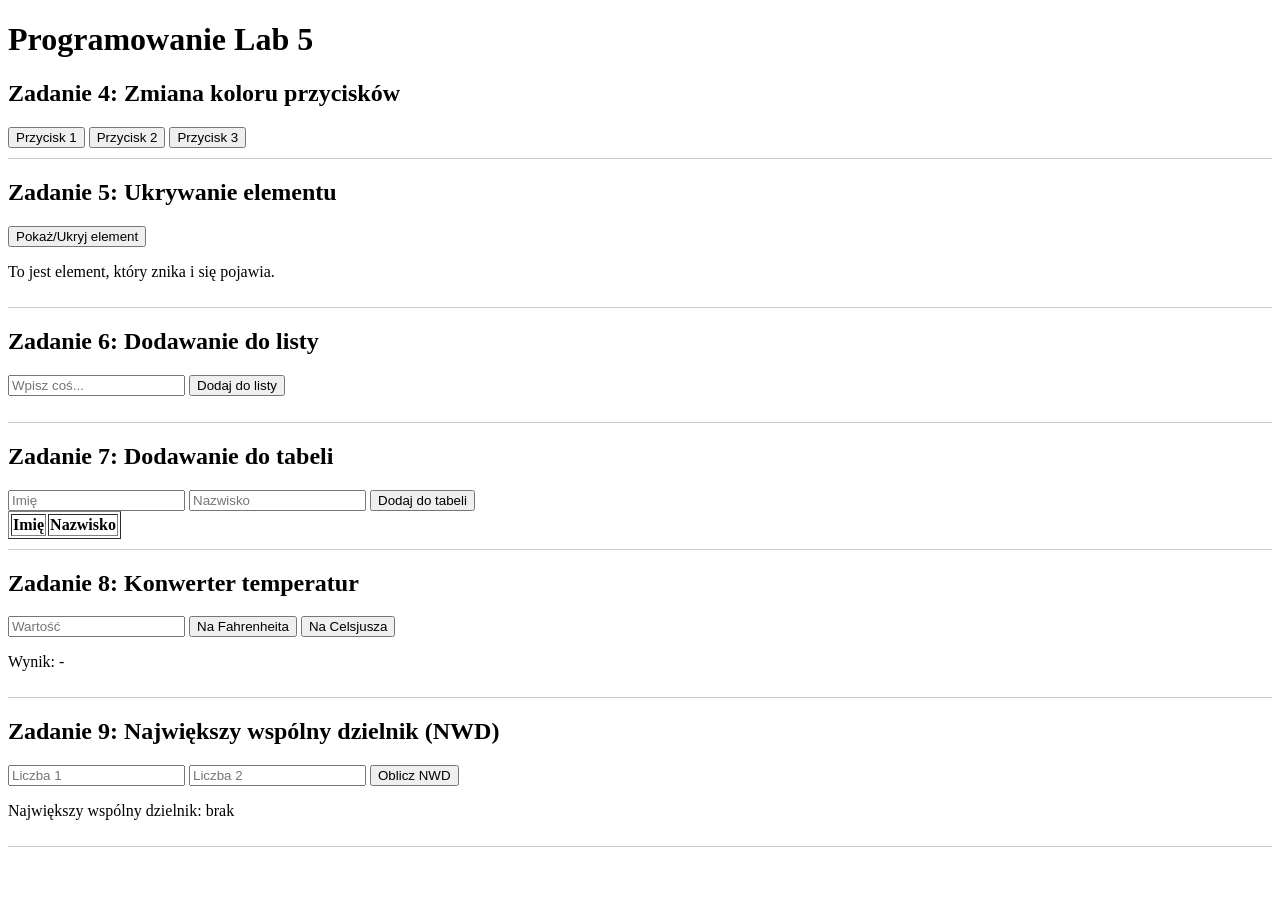
<file: lab5/index.html>
<!DOCTYPE html>
<html lang="pl">
<head>
    <meta charset="UTF-8">
    <title>Lab 5 - Funkcje JS</title>
    <style>
        .aktywny-przycisk { background-color: lightgreen; }
        .ukryty { display: none; }
        section { margin-bottom: 20px; border-bottom: 1px solid #ccc; padding-bottom: 10px; }
    </style>
</head>
<body>
    <h1>Programowanie Lab 5</h1>

    <section>
        <h2>Zadanie 4: Zmiana koloru przycisków</h2>
        <button class="kolor-btn">Przycisk 1</button>
        <button class="kolor-btn">Przycisk 2</button>
        <button class="kolor-btn">Przycisk 3</button>
    </section>

    <section>
        <h2>Zadanie 5: Ukrywanie elementu</h2>
        <button id="toggle-btn">Pokaż/Ukryj element</button>
        <p id="element-do-ukrycia">To jest element, który znika i się pojawia.</p>
    </section>

    <section>
        <h2>Zadanie 6: Dodawanie do listy</h2>
        <input type="text" id="wartosc-listy" placeholder="Wpisz coś...">
        <button id="dodaj-do-listy-btn">Dodaj do listy</button>
        <ul id="moja-lista"></ul>
    </section>

    <section>
        <h2>Zadanie 7: Dodawanie do tabeli</h2>
        <input type="text" id="imie" placeholder="Imię">
        <input type="text" id="nazwisko" placeholder="Nazwisko">
        <button id="dodaj-do-tabeli-btn">Dodaj do tabeli</button>
        <table id="moja-tabela" border="1">
            <tr><th>Imię</th><th>Nazwisko</th></tr>
        </table>
    </section>

    <section>
        <h2>Zadanie 8: Konwerter temperatur</h2>
        <input type="number" id="temp-input" placeholder="Wartość">
        <button id="na-fahrenheit">Na Fahrenheita</button>
        <button id="na-celsjusz">Na Celsjusza</button>
        <p>Wynik: <span id="temp-wynik">-</span></p>
    </section>

    <section>
        <h2>Zadanie 9: Największy wspólny dzielnik (NWD)</h2>
        <input type="number" id="liczba1" placeholder="Liczba 1">
        <input type="number" id="liczba2" placeholder="Liczba 2">
        <button id="oblicz-nwd">Oblicz NWD</button>
        <p>Największy wspólny dzielnik: <span id="nwd-wynik">brak</span></p>
    </section>

    <script src="script.js"></script>
</body>
</html>
</file>
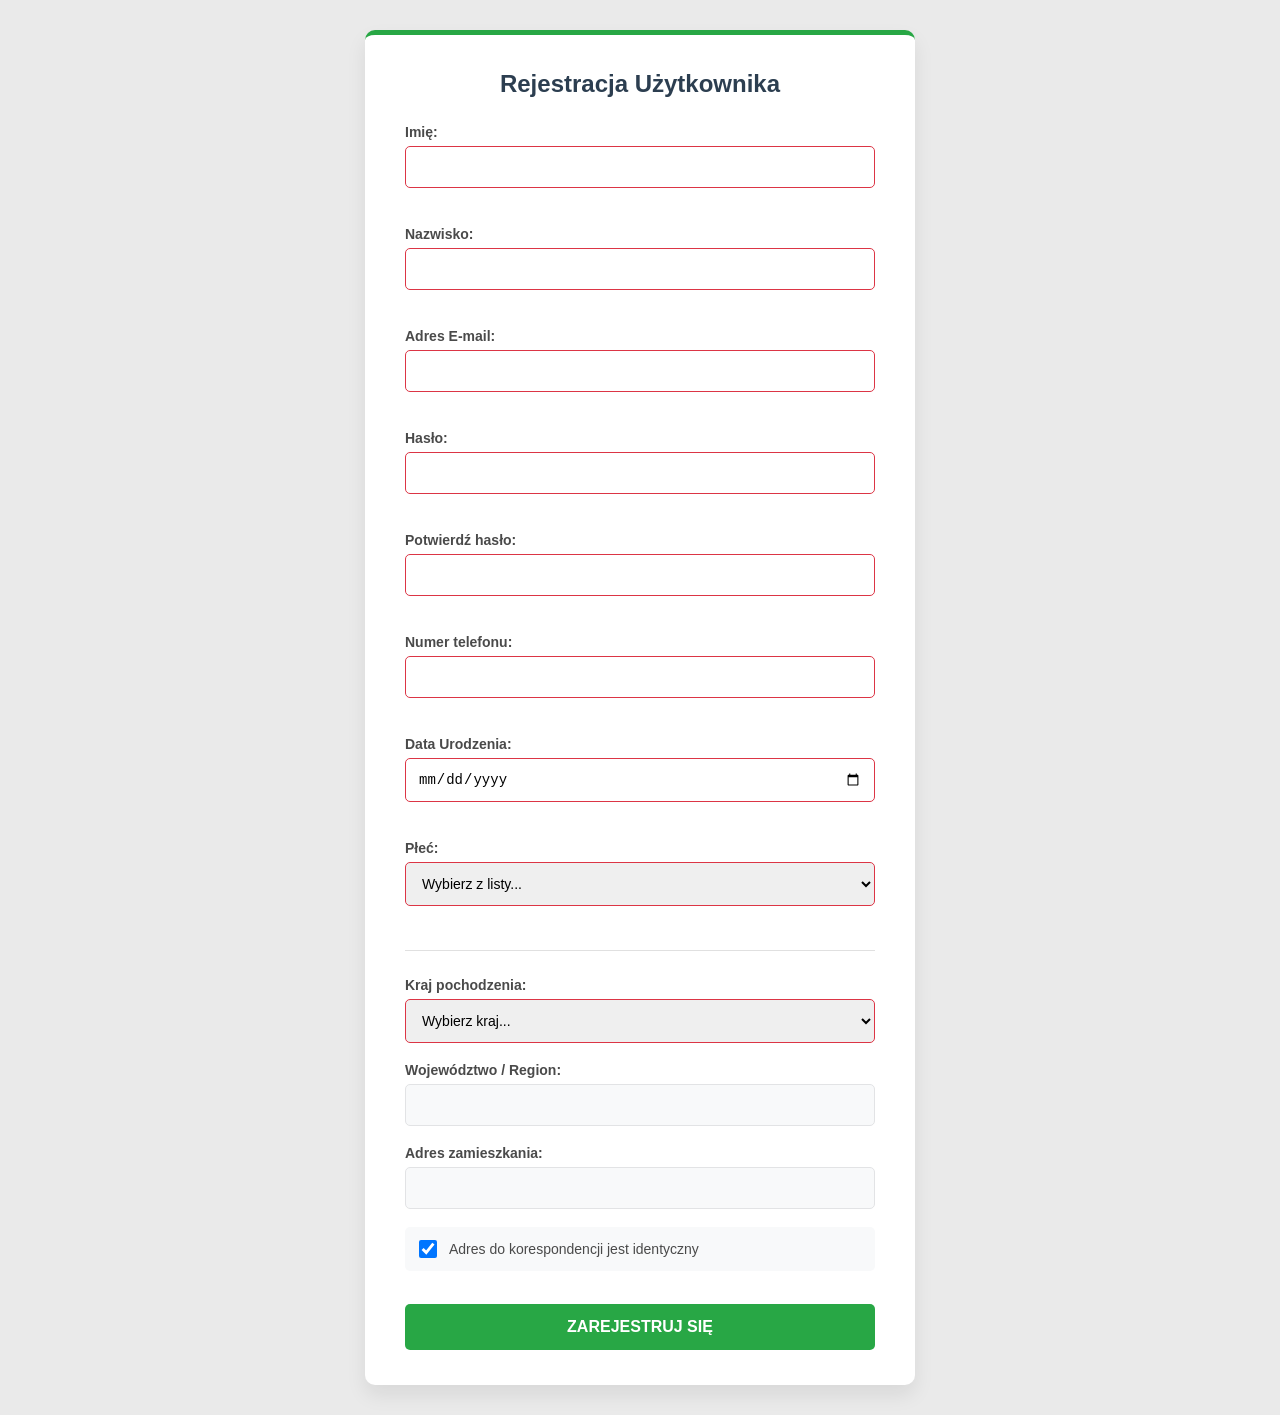
<file: lab8/index (3).html>
<!DOCTYPE html>
<html lang="pl">
<head>
    <meta charset="UTF-8">
    <title>Lab 8 - Timur Bohach (73005)</title>
    <link rel="stylesheet" href="style.css">
</head>
<body>
    <div class="main-form-wrapper">
        <h2>Rejestracja Użytkownika</h2>
        
        <form id="form-rejestracja" novalidate>
            
            <div class="input-row">
                <label for="pole-imie">Imię:</label>
                <input type="text" id="pole-imie" name="imie" required minlength="2">
                <div class="komunikat-bledu" id="blad-pole-imie"></div>
            </div>

            <div class="input-row">
                <label for="pole-nazwisko">Nazwisko:</label>
                <input type="text" id="pole-nazwisko" name="nazwisko" required>
                <div class="komunikat-bledu" id="blad-pole-nazwisko"></div>
            </div>

            <div class="input-row">
                <label for="pole-email">Adres E-mail:</label>
                <input type="email" id="pole-email" name="email" required>
                <div class="komunikat-bledu" id="blad-pole-email"></div>
            </div>

            <div class="input-row">
                <label for="pole-haslo">Hasło:</label>
                <input type="password" id="pole-haslo" name="haslo" required minlength="8">
                <div class="komunikat-bledu" id="blad-pole-haslo"></div>
            </div>

            <div class="input-row">
                <label for="pole-haslo-powtorz">Potwierdź hasło:</label>
                <input type="password" id="pole-haslo-powtorz" name="haslo2" required>
                <div class="komunikat-bledu" id="blad-pole-haslo-powtorz"></div>
            </div>

            <div class="input-row">
                <label for="pole-telefon">Numer telefonu:</label>
                <input type="text" id="pole-telefon" name="telefon" required>
                <div class="komunikat-bledu" id="blad-pole-telefon"></div>
            </div>

            <div class="input-row">
                <label for="pole-data">Data Urodzenia:</label>
                <input type="date" id="pole-data" name="dataUrodzenia" required>
                <div class="komunikat-bledu" id="blad-pole-data"></div>
            </div>

            <div class="input-row">
                <label>Płeć:</label>
                <select id="pole-plec" name="plec" required>
                    <option value="">Wybierz z listy...</option>
                    <option value="M">Mężczyzna</option>
                    <option value="K">Kobieta</option>
                </select>
                <div class="komunikat-bledu" id="blad-pole-plec"></div>
            </div>

            <hr class="separator">
            
            <div class="input-row">
                <label for="wybor-kraju">Kraj pochodzenia:</label>
                <select id="wybor-kraju" name="kraj" required>
                    <option value="">Wybierz kraj...</option>
                    <option value="PL">Polska</option>
                    <option value="UK">Wielka Brytania</option>
                    <option value="OTHER">Inny kraj</option>
                </select>
            </div>

            <div class="input-row" id="sekcja-region">
                <label for="pole-wojewodztwo">Województwo / Region:</label>
                <div id="kontener-wojewodztwo">
                    <input type="text" id="pole-wojewodztwo" name="wojewodztwo" disabled>
                </div>
            </div>

            <div class="input-row">
                <label for="adres-zam">Adres zamieszkania:</label>
                <input type="text" id="adres-zam" name="adresZamieszkania" disabled required>
            </div>

            <div class="input-row opcja-checkbox">
                <input type="checkbox" id="check-adres" checked>
                <label for="check-adres">Adres do korespondencji jest identyczny</label>
            </div>

            <div class="input-row" id="sekcja-adres-kor" style="display: none;">
                <label for="adres-kor">Adres korespondencyjny:</label>
                <input type="text" id="adres-kor" name="adresKorespondencyjny" disabled required>
            </div>

            <button type="submit" id="btn-zapisz">Zarejestruj się</button>
        </form>
    </div>
    <script src="main.js"></script>
</body>
</html>
</file>
<file: lab8/style.css>
* {
    box-sizing: border-box;
}

body {
    font-family: 'Segoe UI', Tahoma, Geneva, Verdana, sans-serif;
    background-color: #eaeaea;
    margin: 0;
    padding: 30px;
    display: flex;
    justify-content: center;
}

.main-form-wrapper {
    background-color: #ffffff;
    width: 100%;
    max-width: 550px;
    padding: 35px 40px;
    border-radius: 10px;
    border-top: 5px solid #28a745;
    box-shadow: 0 10px 20px rgba(0,0,0,0.08);
}

h2 {
    text-align: center;
    color: #2c3e50;
    margin-bottom: 25px;
    margin-top: 0;
}

.input-row {
    margin-bottom: 18px;
}

label {
    display: inline-block;
    margin-bottom: 6px;
    font-weight: 600;
    color: #4a4a4a;
    font-size: 14px;
}

input[type="text"],
input[type="email"],
input[type="password"],
input[type="date"],
select {
    width: 100%;
    padding: 12px;
    border: 1px solid #ced4da;
    border-radius: 5px;
    font-size: 14px;
    transition: border-color 0.2s;
}

input:focus, select:focus {
    outline: none;
    border-color: #28a745;
}

input:disabled, select:disabled {
    background-color: #f8f9fa;
    border-color: #e2e3e5;
    color: #6c757d;
    cursor: not-allowed;
}

.opcja-checkbox {
    display: flex;
    align-items: center;
    margin-top: 10px;
    background: #f8f9fa;
    padding: 10px;
    border-radius: 5px;
}

.opcja-checkbox input {
    margin-right: 12px;
    width: 18px;
    height: 18px;
}

.opcja-checkbox label {
    margin-bottom: 0;
    font-weight: normal;
    cursor: pointer;
}

button#btn-zapisz {
    width: 100%;
    padding: 14px;
    background-color: #28a745;
    color: white;
    border: none;
    border-radius: 5px;
    cursor: pointer;
    font-size: 16px;
    font-weight: bold;
    margin-top: 15px;
    text-transform: uppercase;
    transition: background-color 0.3s;
}

button#btn-zapisz:hover {
    background-color: #218838;
}

.separator {
    border: 0;
    height: 1px;
    background: #e0e0e0;
    margin: 25px 0;
}

.komunikat-bledu {
    color: #dc3545;
    font-size: 12px;
    margin-top: 4px;
    min-height: 15px;
    font-weight: 500;
}

input:invalid:not(:placeholder-shown), 
select:invalid {
    border-color: #dc3545;
}
</file>
